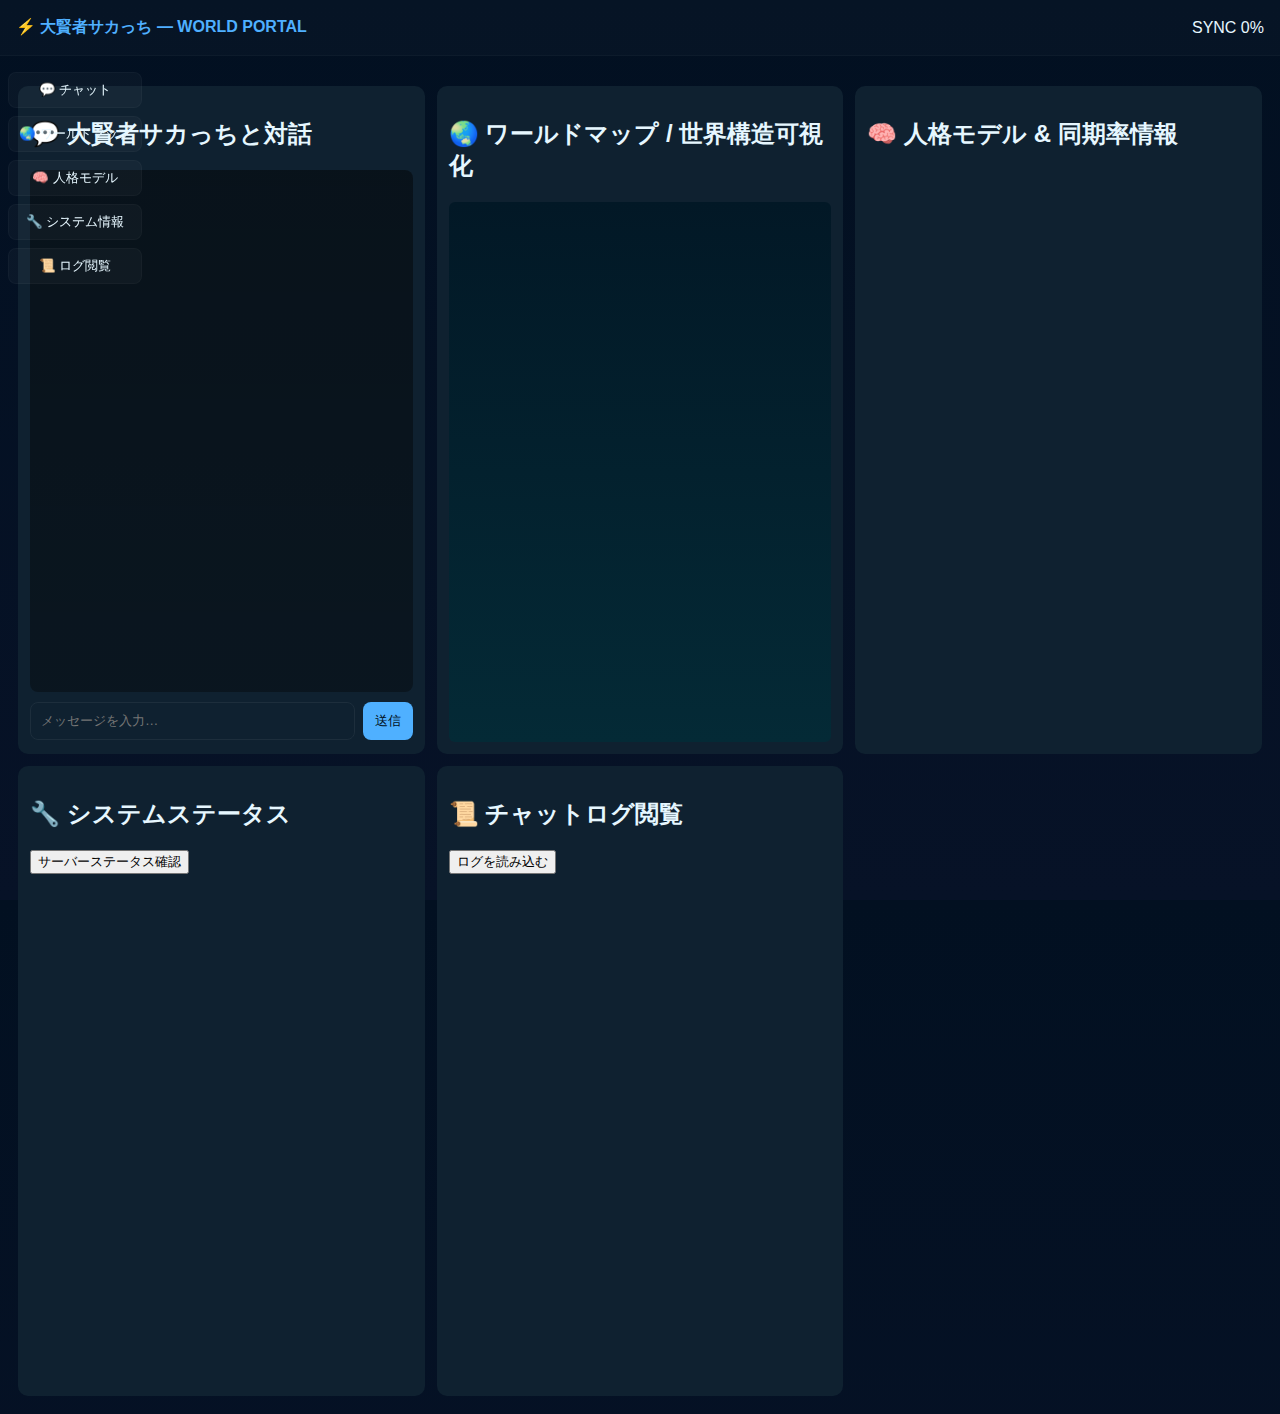
<file: index.html>
<!DOCTYPE html>
<html lang="ja">
<head>
    <meta charset="UTF-8" />
    <title>SAKACCHI WORLD PORTAL</title>
    <link rel="stylesheet" href="gui/style.css" />
    <script defer src="gui/app.js"></script>
    <script defer src="gui/world_map.js"></script>
    <script defer src="gui/persona_status.js"></script>
</head>

<body>

    <header class="top-bar">
        <div class="title">⚡ 大賢者サカっち — WORLD PORTAL</div>
        <div class="sync-container">
            <div id="sync-gauge">SYNC 0%</div>
        </div>
    </header>

    <nav class="side-menu">
        <button class="menu-btn" data-target="chat-section">💬 チャット</button>
        <button class="menu-btn" data-target="world-section">🌏 ワールドマップ</button>
        <button class="menu-btn" data-target="persona-section">🧠 人格モデル</button>
        <button class="menu-btn" data-target="system-section">🔧 システム情報</button>
        <button class="menu-btn" data-target="log-section">📜 ログ閲覧</button>
    </nav>

    <main class="main-view">

        <!-- CHAT SECTION -->
        <section id="chat-section" class="view active">
            <h2>💬 大賢者サカっちと対話</h2>
            <div id="chat-log" class="chat-log"></div>
            <div class="chat-controls">
                <input id="user-input" type="text" placeholder="メッセージを入力…" />
                <button id="send-btn">送信</button>
            </div>
        </section>

        <!-- WORLD MAP -->
        <section id="world-section" class="view">
            <h2>🌏 ワールドマップ / 世界構造可視化</h2>
            <canvas id="world-map-canvas"></canvas>
        </section>

        <!-- PERSONA -->
        <section id="persona-section" class="view">
            <h2>🧠 人格モデル & 同期率情報</h2>
            <div id="persona-info"></div>
        </section>

        <!-- SYSTEM INFO -->
        <section id="system-section" class="view">
            <h2>🔧 システムステータス</h2>
            <div id="system-status">
                <button id="check-status-btn">サーバーステータス確認</button>
                <pre id="status-output"></pre>
            </div>
        </section>

        <!-- LOG VIEWER -->
        <section id="log-section" class="view">
            <h2>📜 チャットログ閲覧</h2>
            <button id="load-log-btn">ログを読み込む</button>
            <pre id="log-output"></pre>
        </section>

    </main>

</body>
</html>
</file>
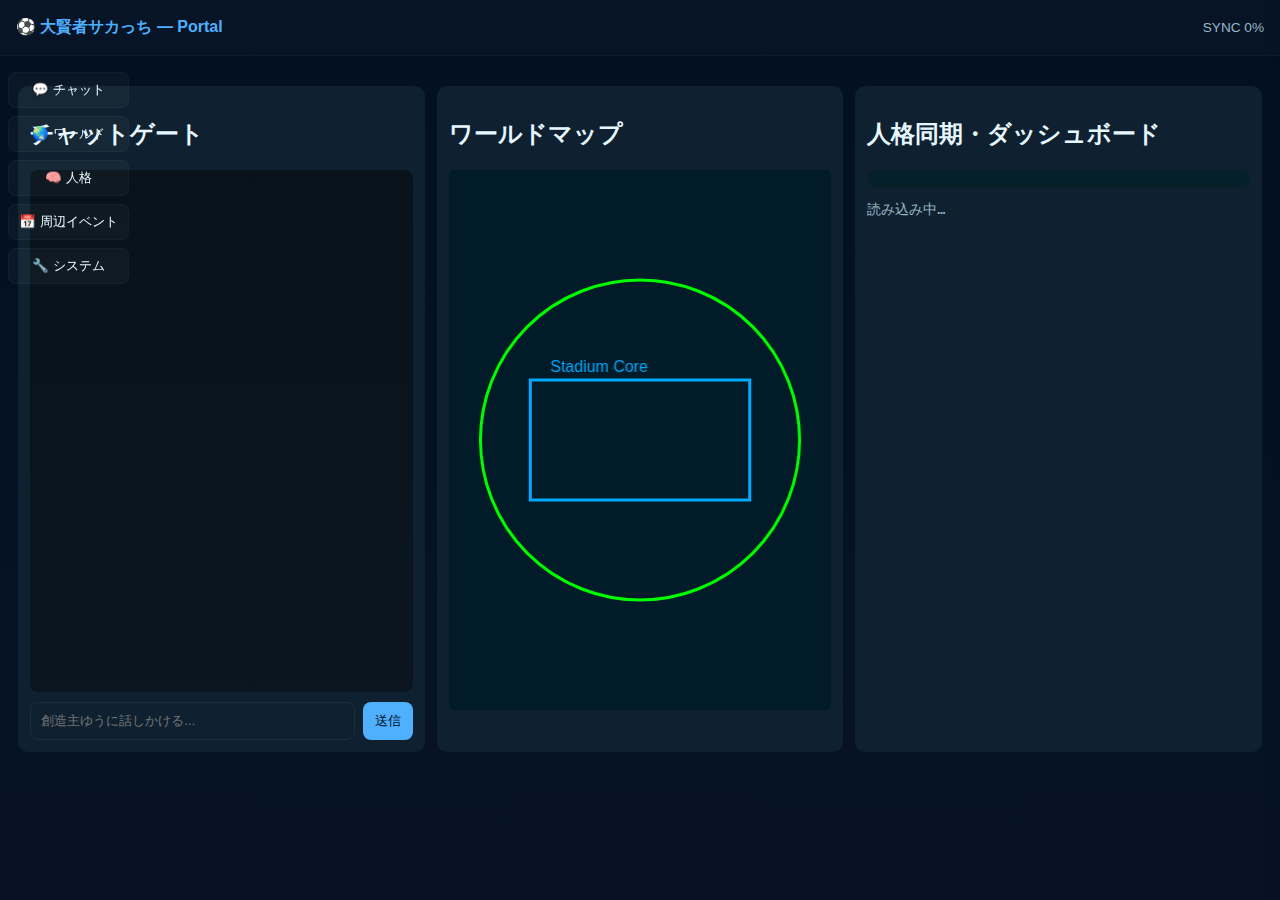
<file: gui/index.html>
﻿<!doctype html>
<html lang="ja">
<head>
<meta charset="utf-8">
<meta name="viewport" content="width=device-width,initial-scale=1">
<title>Sakacchi World — Portal v0.3</title>
<link rel="stylesheet" href="style.css">
</head>
<body>
  <div id="app">
    <header class="top-bar">
      <div class="title">⚽ 大賢者サカっち — Portal</div>
      <div id="sync-gauge" class="small">SYNC 0%</div>
    </header>

    <nav class="side-menu" aria-label="global menu">
      <button class="menu-btn" data-module="chat">💬 チャット</button>
      <button class="menu-btn" data-module="world">🌏 ワールド</button>
      <button class="menu-btn" data-module="persona">🧠 人格</button>
      <button class="menu-btn" data-module="events">📅 周辺イベント</button>
      <button class="menu-btn" data-module="system">🔧 システム</button>
    </nav>

    <main class="main-view" role="main">
      <section id="chat-view" class="view">
        <h2>チャットゲート</h2>
        <div id="chat-log" class="chat-log" aria-live="polite"></div>
        <div class="chat-controls">
          <input id="user-input" placeholder="創造主ゆうに話しかける..." autocomplete="off" />
          <button id="send-btn">送信</button>
        </div>
      </section>

      <section id="world-view" class="view">
        <h2>ワールドマップ</h2>
        <canvas id="world-map-canvas"></canvas>
      </section>

      <section id="persona-view" class="view">
        <h2>人格同期・ダッシュボード</h2>
        <div class="meter"><div id="sync-meter"></div></div>
        <pre id="persona-info" class="small">読み込み中…</pre>
      </section>
    </main>

    <!-- slide-in module panel -->
    <div id="module-backdrop" class="panel-backdrop"></div>
    <aside id="module-panel" class="module-panel" role="dialog" aria-hidden="true">
      <div class="panel-header">
        <strong id="module-title">Module</strong>
        <button id="panel-close" class="panel-close" aria-label="閉じる">✕</button>
      </div>
      <div id="module-content" style="overflow:auto;margin-top:8px;flex:1"></div>
    </aside>

    <!-- fullscreen events overlay -->
    <div id="fullscreen-overlay" role="dialog" aria-hidden="true">
      <button class="fs-close" id="fs-close">閉じる</button>
      <div id="fs-content" style="max-width:1200px;width:100%;color:#e6f7ff"></div>
    </div>

  </div>

<script src="chat_core.js"></script>
<script src="persona_status.js"></script>
<script src="world_map.js"></script>
<script src="gui_controller.js"></script>
</body>
</html>
</file>
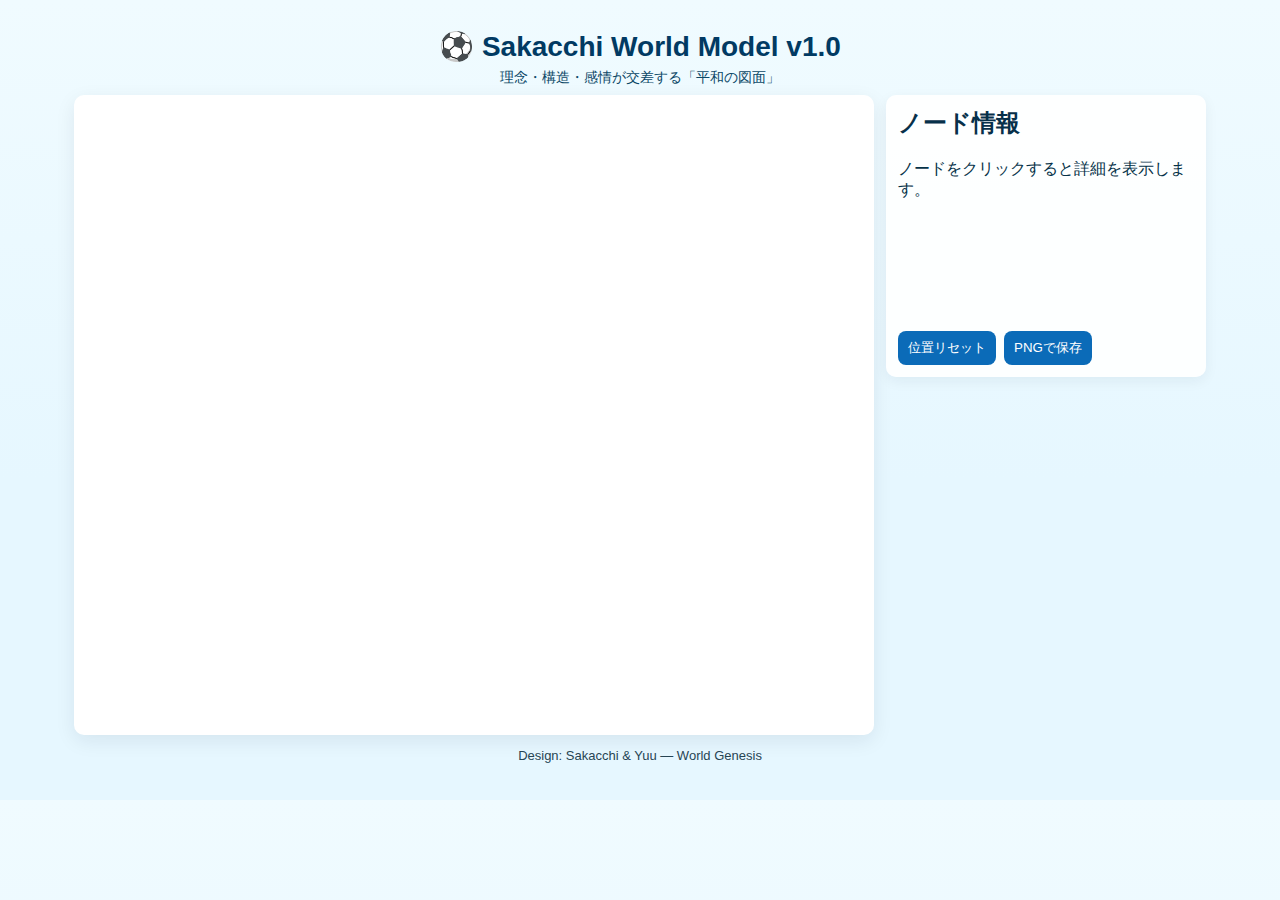
<file: sakacchi_world_model_v1.0/viewer/world_model.html>
<!DOCTYPE html>
<html lang="ja">
<head>
  <meta charset="UTF-8" />
  <meta name="viewport" content="width=device-width,initial-scale=1" />
  <title>⚽ Sakacchi World Model v1.0</title>
  <link rel="stylesheet" href="world_model.css">
</head>
<body>
  <div class="container">
    <header>
      <h1>⚽ Sakacchi World Model v1.0</h1>
      <p class="subtitle">理念・構造・感情が交差する「平和の図面」</p>
    </header>

    <main>
      <div id="graph-area"></div>
      <aside id="info-panel">
        <h2>ノード情報</h2>
        <div id="info-content">ノードをクリックすると詳細を表示します。</div>
        <div class="controls">
          <button id="resetBtn">位置リセット</button>
          <button id="exportPNG">PNGで保存</button>
        </div>
      </aside>
    </main>

    <footer>
      <p>Design: Sakacchi &amp; Yuu — World Genesis</p>
    </footer>
  </div>

  <!-- D3 v7 CDN -->
  <script src="https://d3js.org/d3.v7.min.js"></script>
  <script src="world_model.js"></script>
</body>
</html>
</file>
<file: gui/style.css>
﻿/* v0.3 core style (merge with your existing theme if desired) */
:root{--bg:#071227;--panel:#0f2130;--accent:#4fb0ff;--muted:#9bb7c9}
*{box-sizing:border-box}
html,body,#app{height:100%;margin:0;font-family:Inter, "Noto Sans JP", sans-serif;background:linear-gradient(180deg,#021021,#071227);color:#e6f7ff}
.top-bar{height:56px;display:flex;align-items:center;justify-content:space-between;padding:8px 16px;background:rgba(255,255,255,0.02);border-bottom:1px solid rgba(255,255,255,0.03)}
.top-bar .title{font-weight:700;color:var(--accent)}
.side-menu{position:fixed;left:8px;top:72px;display:flex;flex-direction:column;gap:8px;z-index:40}
.menu-btn{background:rgba(255,255,255,0.03);border:1px solid rgba(255,255,255,0.03);padding:8px 10px;border-radius:8px;color:#e6f7ff;cursor:pointer}
.menu-btn:hover{background:rgba(255,255,255,0.05)}
.main-view{display:grid;grid-template-columns:1fr 1fr 1fr;gap:12px;padding:18px;max-width:1400px;margin:12px auto}
.view{background:var(--panel);padding:12px;border-radius:10px;min-height:70vh;overflow:auto;position:relative}
.chat-log{background:linear-gradient(180deg, rgba(0,0,0,0.45), rgba(0,0,0,0.35));padding:12px;border-radius:8px;height:58vh;overflow:auto;display:flex;flex-direction:column}
.chat-bubble{display:inline-block;padding:10px 12px;border-radius:14px;max-width:78%;margin-bottom:8px;line-height:1.4}
.chat-bubble.you{background:linear-gradient(90deg,#1b9fff,#0b7bd6);color:#021022;align-self:flex-end;margin-left:auto}
.chat-bubble.saka{background:rgba(255,255,255,0.03);color:#dff4ff;border:1px solid rgba(255,255,255,0.03);align-self:flex-start;margin-right:auto}
.chat-controls{display:flex;gap:8px;margin-top:10px}
.chat-controls input{flex:1;padding:10px;border-radius:8px;border:1px solid rgba(255,255,255,0.06);background:transparent;color:#e6f7ff}
.chat-controls button{padding:10px 12px;border-radius:8px;border:none;background:var(--accent);color:#021022;cursor:pointer}
.meter{width:100%;height:18px;background:#06202a;border-radius:10px;margin:8px 0}
#sync-meter{height:100%;width:0;background:linear-gradient(90deg,#9ff7d3,#4fb0ff);border-radius:10px;text-align:center;color:#021}
#world-map-canvas{width:100%;height:60vh;background:linear-gradient(180deg,#021826,#042a36);border-radius:6px;display:block}
.module-panel{position:fixed;right:0;top:0;height:100%;width:420px;background:linear-gradient(180deg,#0b2030,#07121a);box-shadow:-12px 0 30px rgba(0,0,0,0.6);transform:translateX(110%);transition:transform .34s cubic-bezier(.2,.9,.2,1);z-index:90;padding:12px;display:flex;flex-direction:column}
.module-panel.open{transform:translateX(0%)}
.module-panel .panel-header{display:flex;justify-content:space-between;align-items:center;padding-bottom:8px;border-bottom:1px solid rgba(255,255,255,0.03)}
.panel-close{background:transparent;border:0;color:#e6f7ff;font-size:18px;cursor:pointer}
.panel-backdrop{position:fixed;inset:0;background:rgba(0,0,0,0.45);backdrop-filter:blur(4px);opacity:0;transition:opacity .25s;z-index:80;pointer-events:none}
.panel-backdrop.visible{opacity:1;pointer-events:auto}
#fullscreen-overlay{position:fixed;inset:0;background:#02121a;z-index:100;display:flex;flex-direction:column;align-items:center;justify-content:center;padding:24px;opacity:0;pointer-events:none;transition:opacity .25s}
#fullscreen-overlay.active{opacity:1;pointer-events:auto}
#fullscreen-overlay .fs-close{position:absolute;top:18px;right:18px;background:transparent;border:0;color:#fff;font-size:20px;cursor:pointer}
@media(max-width:900px){.main-view{grid-template-columns:1fr; padding:10px}.side-menu{left:6px;top:64px}.module-panel{width:100%}}
.hidden{display:none}.small{font-size:0.85rem;color:var(--muted)}pre{white-space:pre-wrap;word-break:break-word}
</file>
<file: sakacchi_world_model_v1.0/viewer/world_model.css>
/* world_model.css */
* { box-sizing: border-box; }
body {
  font-family: "Segoe UI", "Noto Sans JP", sans-serif;
  margin: 0;
  background: linear-gradient(180deg,#f0fbff 0%,#e6f7ff 60%);
  color: #07304a;
}
.container {
  max-width: 1200px;
  margin: 12px auto;
  padding: 12px;
}
header { text-align: center; margin-bottom: 8px; }
h1 { font-size: 28px; margin: 6px 0; color: #013a63; }
.subtitle { margin: 0; color: #0b4867; font-size: 14px; }

main { display:flex; gap: 12px; align-items:flex-start; justify-content:center; }
#graph-area { width: 800px; height: 640px; background: #fff; border-radius: 10px; box-shadow: 0 6px 20px rgba(3, 30, 45, 0.08); overflow: hidden; }
#info-panel { width: 320px; padding: 12px; border-radius: 10px; background: rgba(255,255,255,0.9); box-shadow: 0 4px 14px rgba(3, 30, 45, 0.06); }
#info-panel h2 { margin-top: 0; }
#info-content { min-height: 160px; white-space: pre-wrap; color:#053248; }
.controls { margin-top: 12px; display:flex; gap:8px; }
.controls button { background:#0b6bb8; color:#fff; border:none; padding:8px 10px; border-radius:8px; cursor:pointer; }
footer { text-align:center; margin-top:10px; font-size:13px; color:#274554; }
</file>
